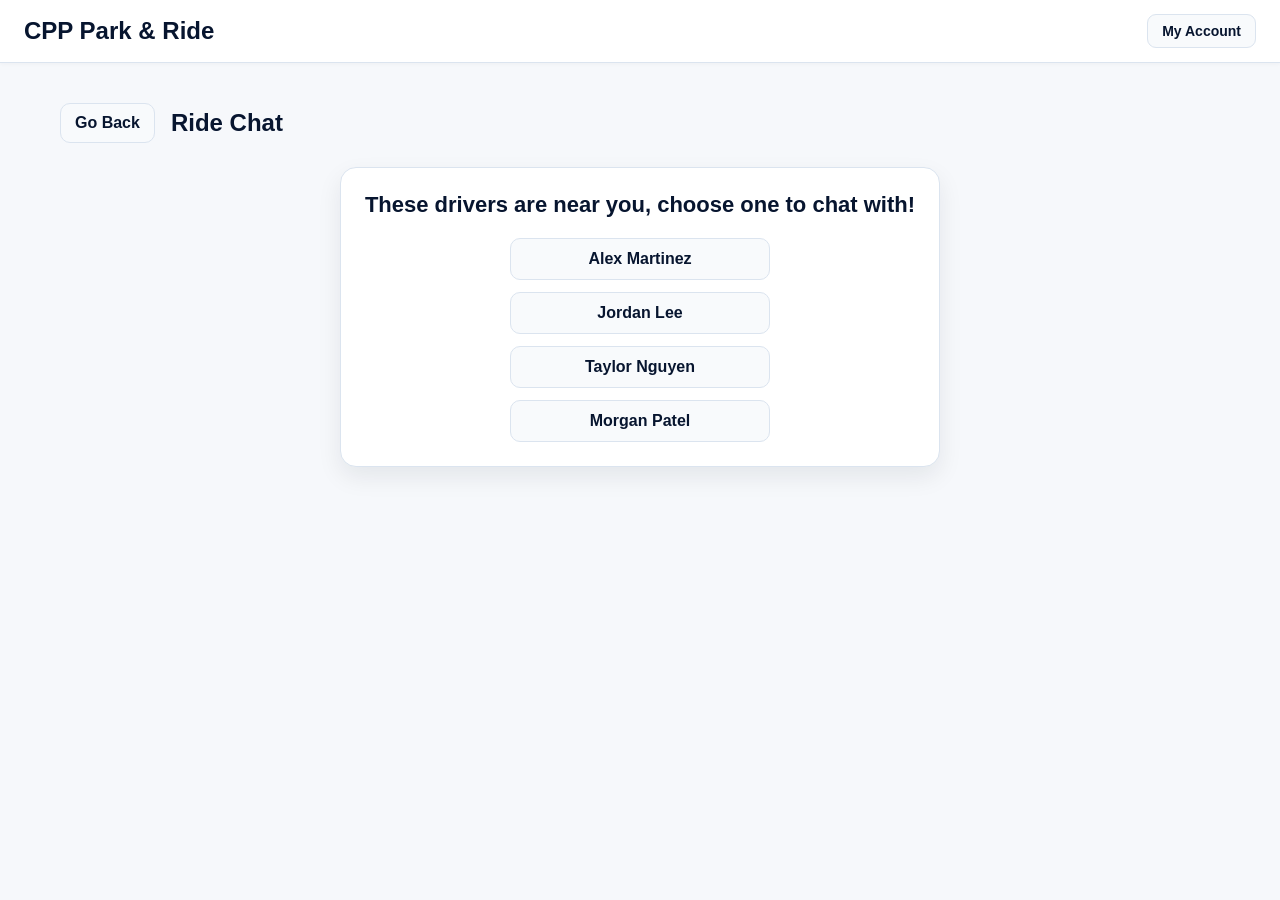
<file: chat.html>
<!DOCTYPE html>
<html lang="en">
<head>
    <meta charset="UTF-8">
    <title>Easy Parking - Chat</title>
    <link rel="stylesheet" href="styles.css">
</head>
<body>

<header class="top-bar">
    <a href="home.html" class="logo">CPP Park & Ride</a>
    <a href="myaccount.html" class="account-btn">My Account</a>
</header>

<main class="page-container centered">
    <div class="page-header">
        <button class="back-btn" onclick="goBack()">Go Back</button>
        <a class="page-title">Ride Chat</a>
    </div>

    <div id="driverList" class="driver-list">
        <h1>These drivers are near you, choose one to chat with!</h1>
        <button onclick="chooseDriver('Alex Martinez')">Alex Martinez</button>
        <button onclick="chooseDriver('Jordan Lee')">Jordan Lee</button>
        <button onclick="chooseDriver('Taylor Nguyen')">Taylor Nguyen</button>
        <button onclick="chooseDriver('Morgan Patel')">Morgan Patel</button>
    </div>

    <div id="chatPanel" class="chat-panel">
        <h1 id="chatTitle">Chat</h1>
        <div id="chatMessages" class="chat-box"></div>
        <form id="chatForm" class="chat-form">
            <input id="chatInput" type="text" placeholder="Type a message" autocomplete="off">
            <button type="submit">Send</button>
        </form>
    </div>
</main>

<script>
function goBack() {
    window.location.href = "ride.html";
}

const driverList = document.getElementById("driverList");
const chatPanel = document.getElementById("chatPanel");
const chatTitle = document.getElementById("chatTitle");
const chatMessages = document.getElementById("chatMessages");
const chatForm = document.getElementById("chatForm");
const chatInput = document.getElementById("chatInput");

function chooseDriver(driverName) {
    driverList.style.display = "none";
    chatPanel.style.display = "flex";
    chatTitle.textContent = `Chat with ${driverName}`;
    chatInput.focus();
}

function addMessage(text, className) {
    const message = document.createElement("div");
    message.className = `chat-message ${className}`;
    message.textContent = text;
    chatMessages.appendChild(message);
    chatMessages.scrollTop = chatMessages.scrollHeight;
}

chatForm.addEventListener("submit", function(event) {
    event.preventDefault();

    const messageText = chatInput.value.trim();

    if (!messageText) {
        return;
    }

    addMessage(messageText, "user-message");
    chatInput.value = "";
    addMessage("Sure! I'll be right there.", "driver-message");
});
</script>

</body>
</html>
</file>
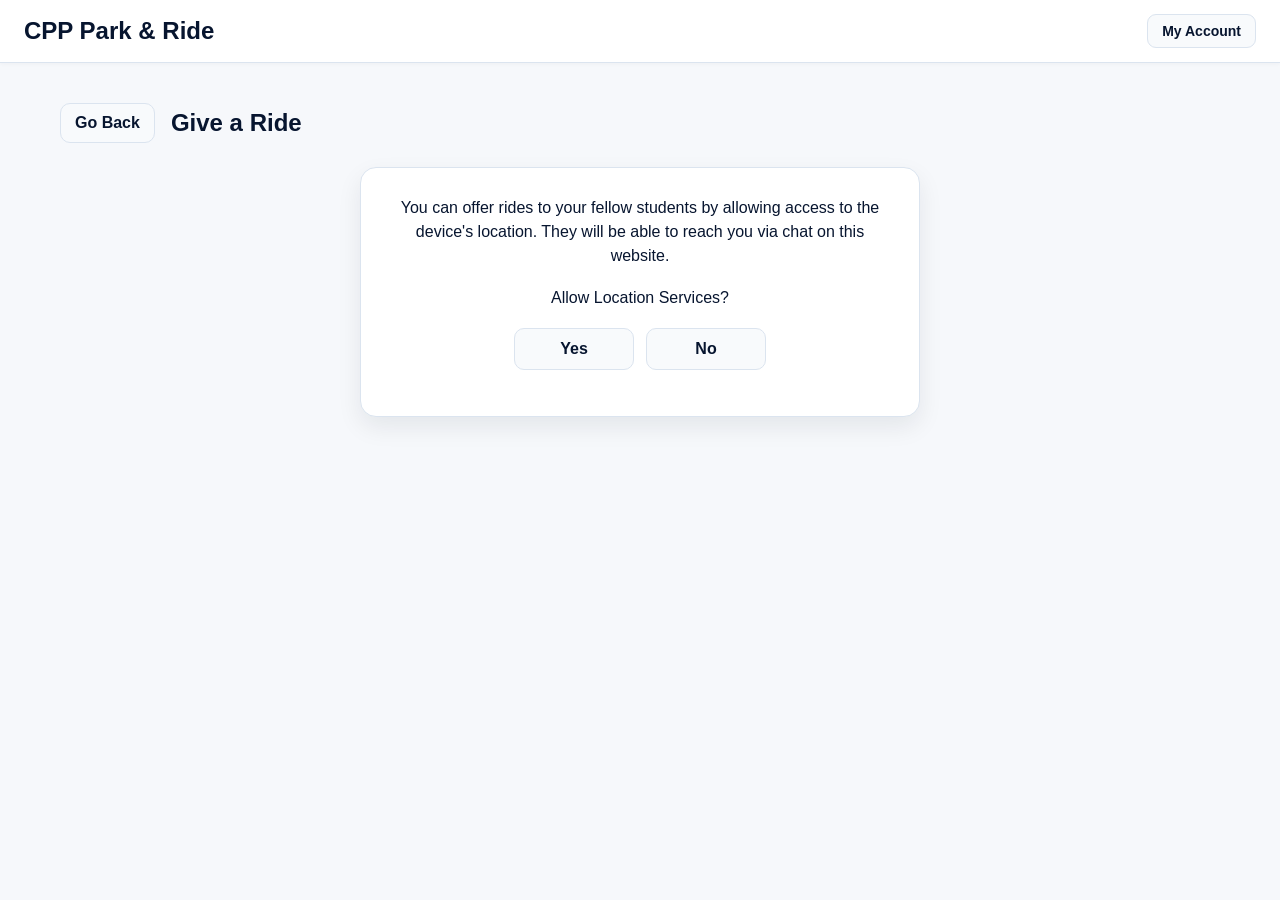
<file: giveride.html>
<!DOCTYPE html>
<html lang="en">
<head>
    <meta charset="UTF-8">
    <title>CPP Park & Ride - Give a Ride</title>
    <link rel="stylesheet" href="styles.css">
</head>
<body>

<header class="top-bar">
    <a href="home.html" class="logo">CPP Park & Ride</a>
    <a href="myaccount.html" class="account-btn">My Account</a>
</header>

<main class="page-container centered">
    <div class="page-header">
        <button class="back-btn" onclick="goBack()">Go Back</button>
        <a class="page-title">Give a Ride</a>
    </div>

    <div class="give-ride-panel">
        <p>
            You can offer rides to your fellow students by allowing access to the device's location.
            They will be able to reach you via chat on this website.
        </p>

        <p>Allow Location Services?</p>

        <div id="locationButtons" class="location-buttons">
            <button onclick="showLocationMessage('yes')">Yes</button>
            <button onclick="showLocationMessage('no')">No</button>
        </div>

        <p id="locationMessage" class="location-message"></p>
    </div>
</main>

<script>
function goBack() {
    window.location.href = "ride.html";
}

function showLocationMessage(choice) {
    const locationButtons = document.getElementById("locationButtons");
    const locationMessage = document.getElementById("locationMessage");

    locationButtons.classList.add("is-hidden");

    if (choice === "yes") {
        locationMessage.textContent = "Success! Cal Poly Pomona Students may now contact you for a ride! You can see messages in your Account tab.";
    } else {
        locationMessage.textContent = "Location Services Denied! If you ever change your mind you can return to this page later!";
    }

    window.setTimeout(function() {
        locationButtons.style.display = "none";
        locationMessage.classList.add("is-visible");
    }, 180);
}
</script>

</body>
</html>
</file>
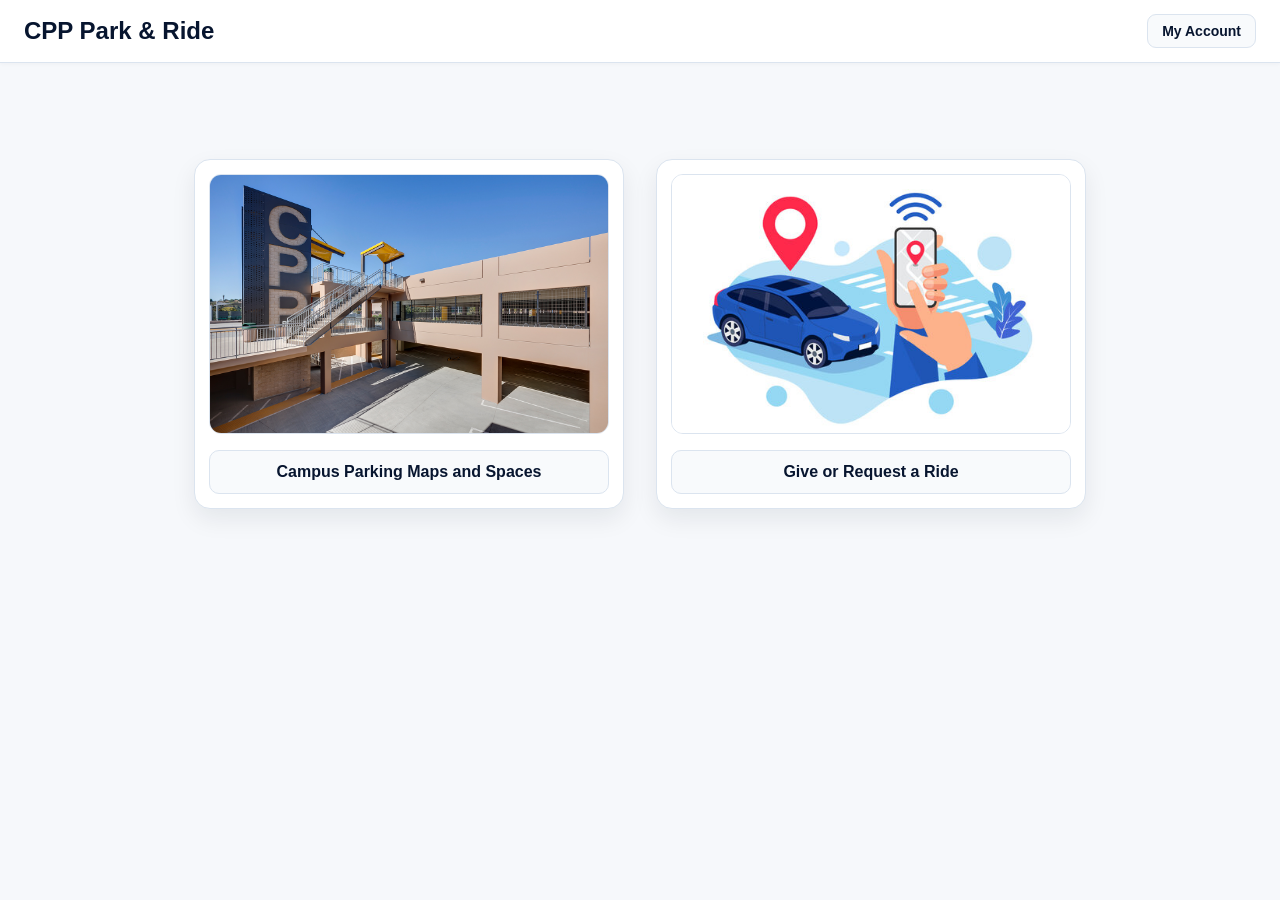
<file: home.html>
<!DOCTYPE html>
<html lang="en">
<head>
    <meta charset="UTF-8">
    <title>CPP Park & Ride - Home</title>
    <link rel="stylesheet" href="styles.css">
</head>
<body>

<header class="top-bar">
    <a href="home.html" class="logo">CPP Park & Ride</a>
    <a href="myaccount.html" class="account-btn">My Account</a>
</header>

<main class="home-container">

    <a href="parking.html" class="card-link">
        <div class="card">
            <img src="images/parking.jpg" alt="Campus parking map preview" class="card-image">
            <div class="card-label">Campus Parking Maps and Spaces</div>
        </div>
    </a>

    <a href="ride.html" class="card-link">
        <div class="card">
            <img src="images/rideshare.jpg" alt="Rideshare preview" class="card-image">
            <div class="card-label">Give or Request a Ride</div>
        </div>
    </a>

</main>
</body>
</html>
</file>
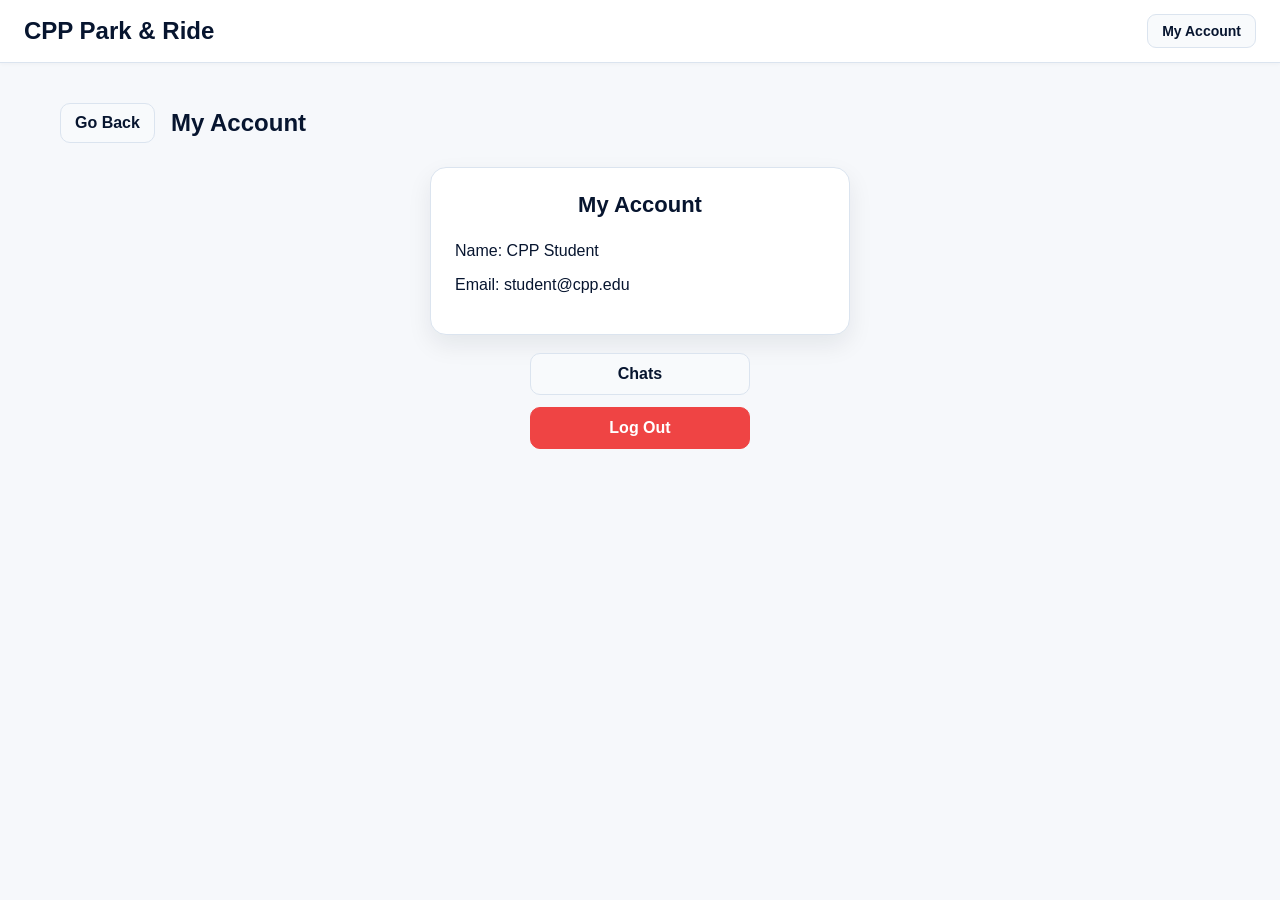
<file: myaccount.html>
<!DOCTYPE html>
<html lang="en">
<head>
    <meta charset="UTF-8">
    <title>CPP Park & Ride - My Account</title>
    <link rel="stylesheet" href="styles.css">
</head>
<body>

<header class="top-bar">
    <a href="home.html" class="logo">CPP Park & Ride</a>
    <a href="myaccount.html" class="account-btn">My Account</a>
</header>

<main class="page-container centered">
    <div class="page-header">
        <button class="back-btn" onclick="goBack()">Go Back</button>
        <a class="page-title">My Account</a>
    </div>

    <div class="account-panel">
        <h1>My Account</h1>
        <p>Name: CPP Student</p>
        <p>Email: student@cpp.edu</p>
    </div>

    <div class="account-actions">
        <a href="chat.html" class="account-action-btn">Chats</a>
        <a href="login.html" class="account-action-btn logout-btn">Log Out</a>
    </div>
</main>

<script>
function goBack() {
    window.location.href = "home.html";
}
</script>

</body>
</html>
</file>
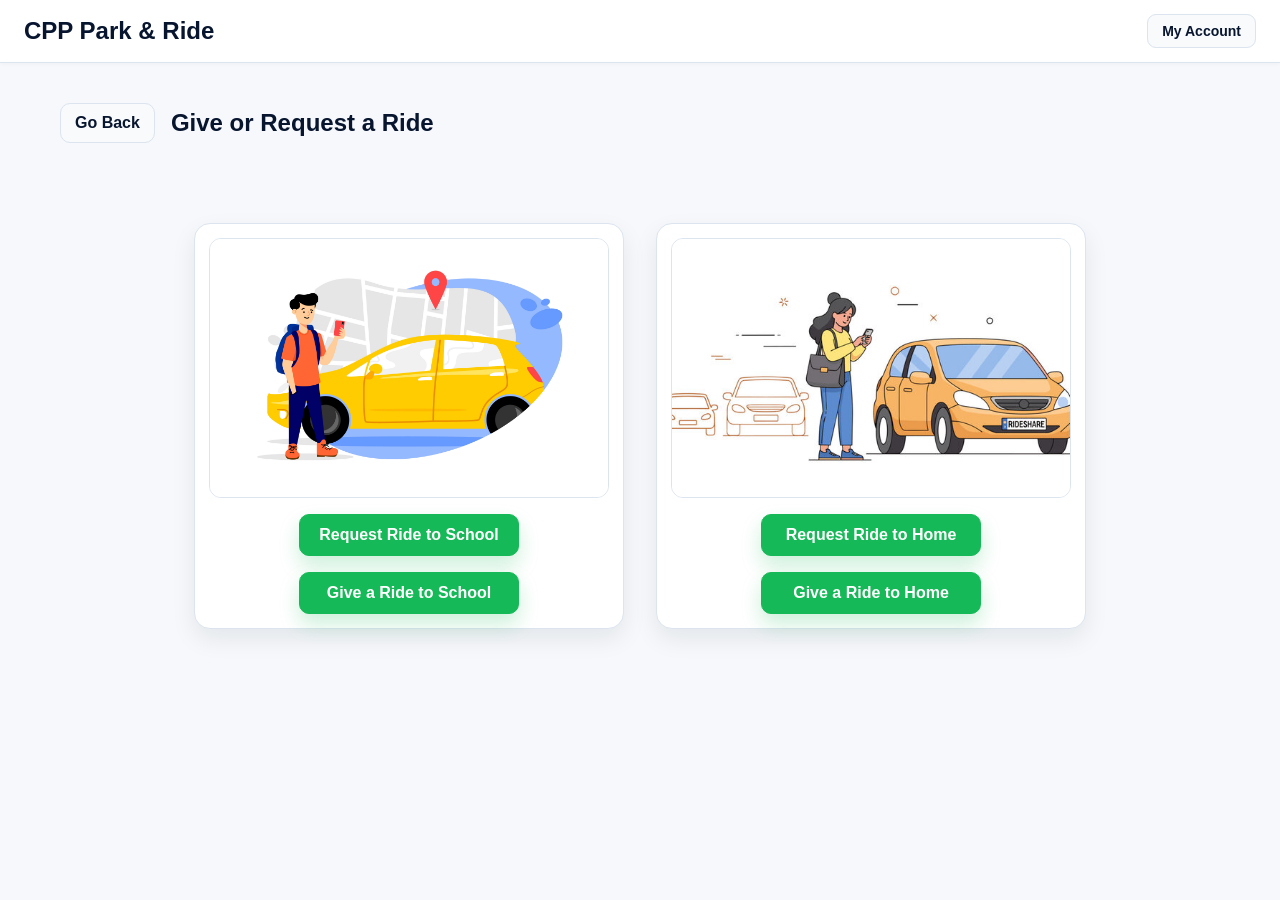
<file: ride.html>
<!DOCTYPE html>
<html lang="en">
<head>
    <meta charset="UTF-8">
    <title>Easy Parking - Rides</title>
    <link rel="stylesheet" href="styles.css">
</head>
<body>

<header class="top-bar">
    <a href="home.html" class="logo">CPP Park & Ride</a>
    <a href="myaccount.html" class="account-btn">My Account</a>
</header>

<main class="page-container">
    <div class="page-header">
        <button class="back-btn" onclick="goBack()">Go Back</button>
        <a class="page-title">Give or Request a Ride</a>
    </div>

    <div class="ride-page-content">
        <div class="ride-sections">

            <div class="ride-card">
                <img src="images/fromhometoschool.jpg" alt="Map showing rides from home to school" class="ride-map-image">
                <button class="ride-action-btn request-ride-btn" onclick="requestRide()">Request Ride to School</button>
                <a href="giveride.html?to=school" class="ride-action-btn give-ride-btn">Give a Ride to School</a>
            </div>

            <div class="ride-card">
                <img src="images/fromschooltohome.jpg" alt="Map showing rides from school to home" class="ride-map-image">
                <button class="ride-action-btn request-ride-btn" onclick="requestRide()">Request Ride to Home</button>
                <a href="giveride.html?to=home" class="ride-action-btn give-ride-btn">Give a Ride to Home</a>
            </div>

        </div>

    </div>

</main>

<script>
function goBack() {
    window.location.href = "home.html";
}

function requestRide() {
    alert("Request successful! Connecting you to chat.");
    window.location.href = "chat.html";
}
</script>

</body>
</html>
</file>
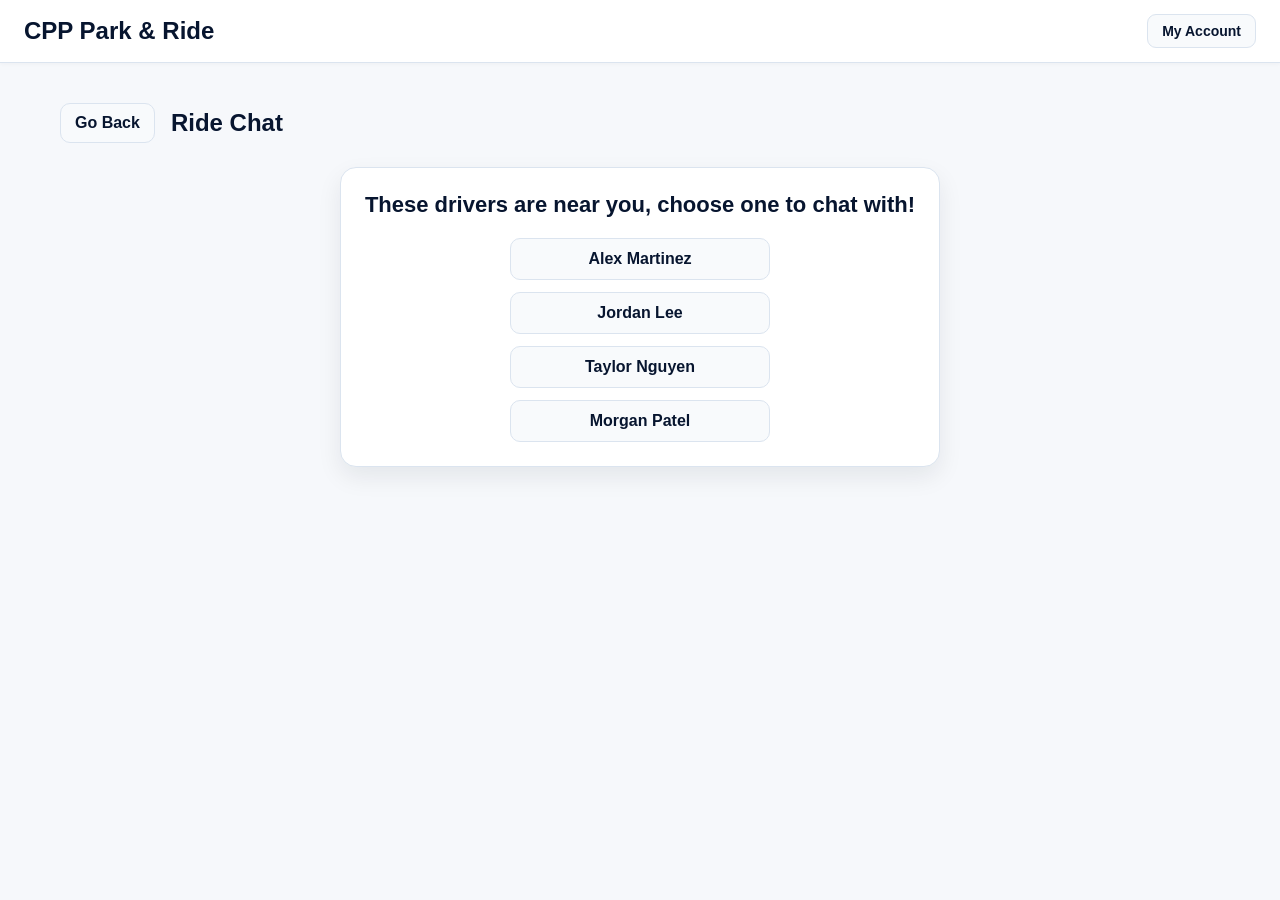
<file: pages/chat.html>
<!DOCTYPE html>
<html lang="en">
<head>
    <meta charset="UTF-8">
    <title>Easy Parking - Chat</title>
    <link rel="stylesheet" href="../css/styles.css">
</head>
<body>

<header class="top-bar">
    <a href="home.html" class="logo">CPP Park & Ride</a>
    <a href="myaccount.html" class="account-btn">My Account</a>
</header>

<main class="page-container centered">
    <div class="page-header">
        <button class="back-btn" onclick="goBack()">Go Back</button>
        <a class="page-title">Ride Chat</a>
    </div>

    <div id="driverList" class="driver-list">
        <h1>These drivers are near you, choose one to chat with!</h1>
        <button onclick="chooseDriver('Alex Martinez')">Alex Martinez</button>
        <button onclick="chooseDriver('Jordan Lee')">Jordan Lee</button>
        <button onclick="chooseDriver('Taylor Nguyen')">Taylor Nguyen</button>
        <button onclick="chooseDriver('Morgan Patel')">Morgan Patel</button>
    </div>

    <div id="chatPanel" class="chat-panel">
        <h1 id="chatTitle">Chat</h1>
        <div id="chatMessages" class="chat-box"></div>
        <form id="chatForm" class="chat-form">
            <input id="chatInput" type="text" placeholder="Type a message" autocomplete="off">
            <button type="submit">Send</button>
        </form>
    </div>
</main>

<script>
function goBack() {
    window.location.href = "ride.html";
}

const driverList = document.getElementById("driverList");
const chatPanel = document.getElementById("chatPanel");
const chatTitle = document.getElementById("chatTitle");
const chatMessages = document.getElementById("chatMessages");
const chatForm = document.getElementById("chatForm");
const chatInput = document.getElementById("chatInput");

function chooseDriver(driverName) {
    driverList.style.display = "none";
    chatPanel.style.display = "flex";
    chatTitle.textContent = `Chat with ${driverName}`;
    chatInput.focus();
}

function addMessage(text, className) {
    const message = document.createElement("div");
    message.className = `chat-message ${className}`;
    message.textContent = text;
    chatMessages.appendChild(message);
    chatMessages.scrollTop = chatMessages.scrollHeight;
}

chatForm.addEventListener("submit", function(event) {
    event.preventDefault();

    const messageText = chatInput.value.trim();

    if (!messageText) {
        return;
    }

    addMessage(messageText, "user-message");
    chatInput.value = "";
    addMessage("Sure! I'll be right there.", "driver-message");
});
</script>

</body>
</html>
</file>
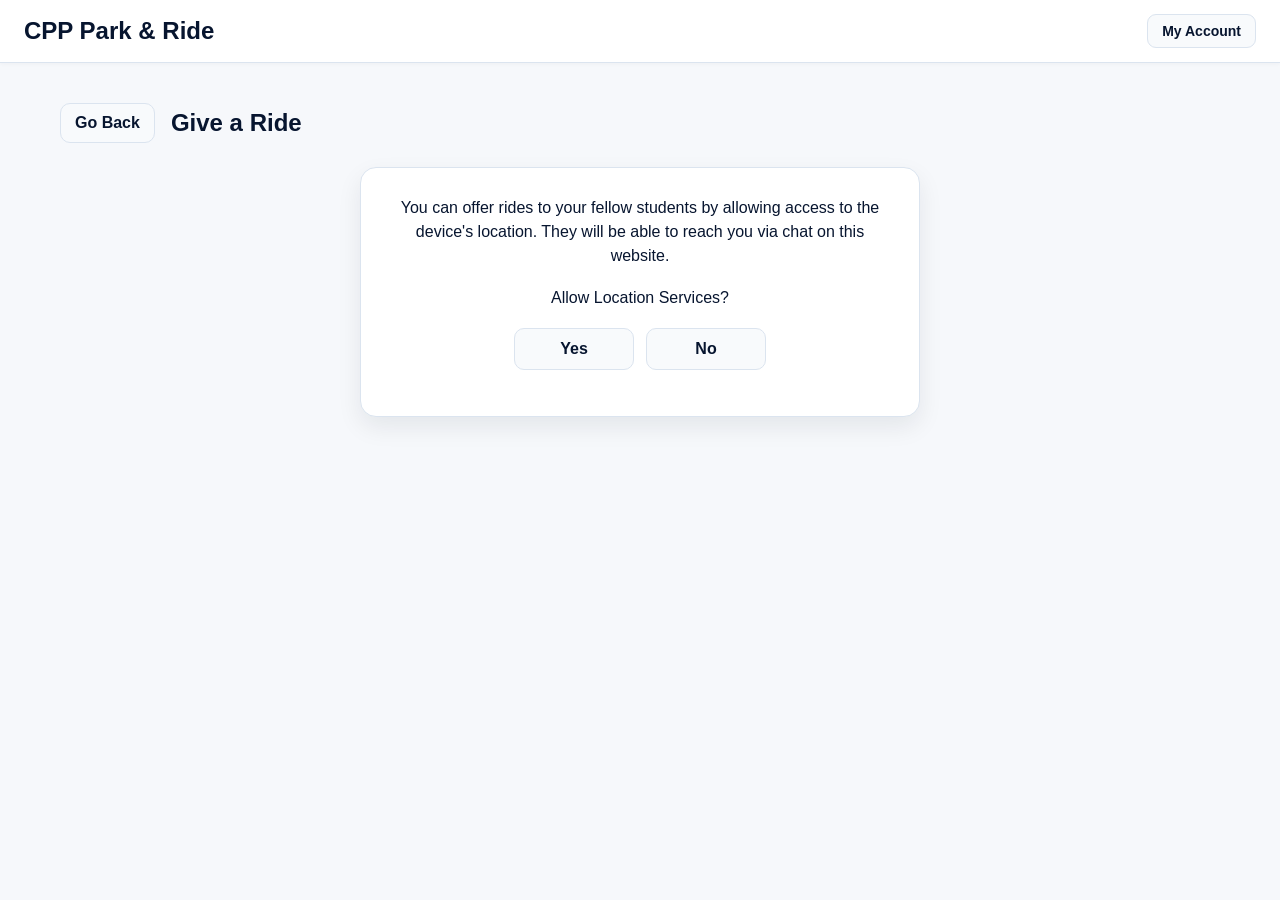
<file: pages/giveride.html>
<!DOCTYPE html>
<html lang="en">
<head>
    <meta charset="UTF-8">
    <title>CPP Park & Ride - Give a Ride</title>
    <link rel="stylesheet" href="../css/styles.css">
</head>
<body>

<header class="top-bar">
    <a href="home.html" class="logo">CPP Park & Ride</a>
    <a href="myaccount.html" class="account-btn">My Account</a>
</header>

<main class="page-container centered">
    <div class="page-header">
        <button class="back-btn" onclick="goBack()">Go Back</button>
        <a class="page-title">Give a Ride</a>
    </div>

    <div class="give-ride-panel">
        <p>
            You can offer rides to your fellow students by allowing access to the device's location.
            They will be able to reach you via chat on this website.
        </p>

        <p>Allow Location Services?</p>

        <div id="locationButtons" class="location-buttons">
            <button onclick="showLocationMessage('yes')">Yes</button>
            <button onclick="showLocationMessage('no')">No</button>
        </div>

        <p id="locationMessage" class="location-message"></p>
    </div>
</main>

<script>
function goBack() {
    window.location.href = "ride.html";
}

function showLocationMessage(choice) {
    const locationButtons = document.getElementById("locationButtons");
    const locationMessage = document.getElementById("locationMessage");

    locationButtons.classList.add("is-hidden");

    if (choice === "yes") {
        locationMessage.textContent = "Success! Cal Poly Pomona Students may now contact you for a ride! You can see messages in your Account tab.";
    } else {
        locationMessage.textContent = "Location Services Denied! If you ever change your mind you can return to this page later!";
    }

    window.setTimeout(function() {
        locationButtons.style.display = "none";
        locationMessage.classList.add("is-visible");
    }, 180);
}
</script>

</body>
</html>
</file>
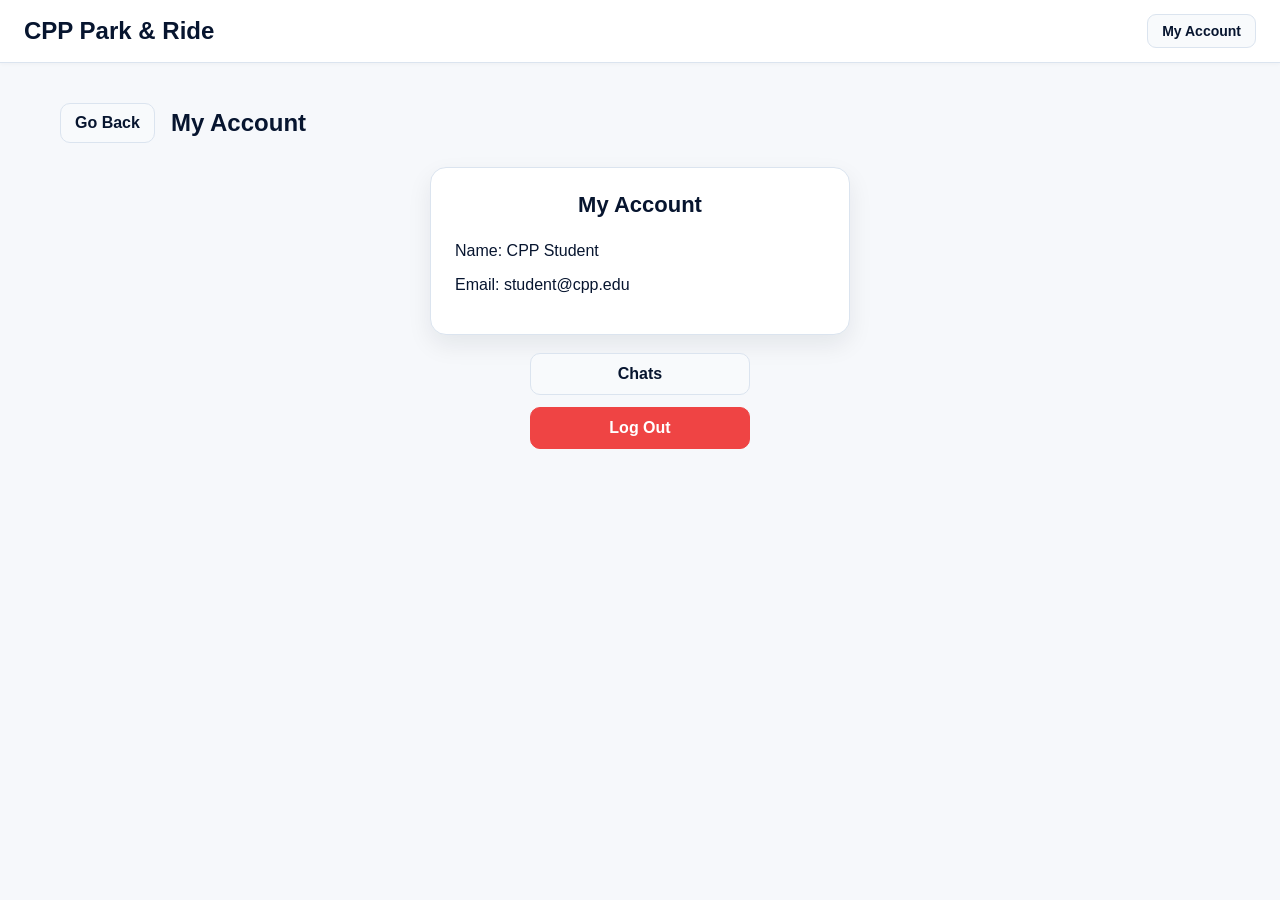
<file: pages/myaccount.html>
<!DOCTYPE html>
<html lang="en">
<head>
    <meta charset="UTF-8">
    <title>CPP Park & Ride - My Account</title>
    <link rel="stylesheet" href="../css/styles.css">
</head>
<body>

<header class="top-bar">
    <a href="home.html" class="logo">CPP Park & Ride</a>
    <a href="myaccount.html" class="account-btn">My Account</a>
</header>

<main class="page-container centered">
    <div class="page-header">
        <button class="back-btn" onclick="goBack()">Go Back</button>
        <a class="page-title">My Account</a>
    </div>

    <div class="account-panel">
        <h1>My Account</h1>
        <p>Name: CPP Student</p>
        <p>Email: student@cpp.edu</p>
    </div>

    <div class="account-actions">
        <a href="chat.html" class="account-action-btn">Chats</a>
        <a href="login.html" class="account-action-btn logout-btn">Log Out</a>
    </div>
</main>

<script>
function goBack() {
    window.location.href = "home.html";
}
</script>

</body>
</html>
</file>
<file: styles.css>
:root {
    --bg: #f6f8fb;
    --surface: #ffffff;
    --surface-soft: #f8fafc;
    --border: #dbe4ef;
    --border-strong: #cbd7e6;
    --text: #07152f;
    --muted: #64748b;
    --green: #16b957;
    --green-dark: #0e9643;
    --blue: #2f7df6;
    --red: #ef4444;
    --red-dark: #c62828;
    --shadow: 0 10px 24px rgba(15, 23, 42, 0.08);
}

* {
    box-sizing: border-box;
}

body {
    margin: 0;
    font-family: Arial, Helvetica, sans-serif;
    background: var(--bg);
    color: var(--text);
}

button,
input,
select {
    font: inherit;
}

button,
a {
    transition: background 0.18s ease, border-color 0.18s ease, color 0.18s ease, transform 0.18s ease, box-shadow 0.18s ease;
}

/* Top bar */
.top-bar {
    display: flex;
    justify-content: space-between;
    align-items: center;
    background: var(--surface);
    border-bottom: 1px solid var(--border);
    box-shadow: 0 1px 4px rgba(15, 23, 42, 0.04);
    padding: 14px 24px;
}

.logo {
    color: var(--text);
    font-weight: 800;
    font-size: 24px;
    letter-spacing: 0;
    text-decoration: none;
}

.page-title {
    color: var(--text);
    font-weight: 800;
    font-size: 24px;
    letter-spacing: 0;
    text-decoration: none;
    white-space: nowrap;
}

.page-header {
    display: flex;
    align-items: center;
    justify-content: flex-start;
    gap: 16px;
    width: 100%;
    align-self: flex-start;
    margin-bottom: 24px;
}

.account-btn {
    padding: 8px 14px;
    border: 1px solid var(--border);
    border-radius: 9px;
    background: var(--surface-soft);
    color: var(--text);
    cursor: pointer;
    font-size: 14px;
    font-weight: 700;
    text-decoration: none;
}

.account-btn:hover {
    border-color: var(--green);
    color: var(--green-dark);
    background: #effdf5;
}

/* Shared page layout */
.page-container {
    padding: 40px 60px;
}

.centered {
    display: flex;
    flex-direction: column;
    align-items: center;
    margin-top: 0px;
}

.centered h1 {
    margin: 0 0 24px;
    font-size: 28px;
    text-align: center;
}

/* Shared buttons */
.back-btn,
.side-buttons button,
.ride-action-btn,
.driver-list button,
.chat-form button,
.account-action-btn,
.login-form button {
    border: 1px solid var(--border);
    border-radius: 10px;
    background: var(--surface-soft);
    color: var(--text);
    cursor: pointer;
    font-weight: 700;
}

.back-btn:hover,
.side-buttons button:hover,
.ride-action-btn:hover,
.driver-list button:hover,
.chat-form button:hover,
.account-action-btn:hover,
.login-form button:hover {
    border-color: var(--green);
    background: #effdf5;
    color: var(--green-dark);
}

/* Login */
.login-form {
    display: flex;
    flex-direction: column;
    width: min(360px, 90vw);
    gap: 10px;
    background: var(--surface);
    border: 1px solid var(--border);
    border-radius: 16px;
    box-shadow: var(--shadow);
    padding: 24px;
}

.login-form label {
    color: var(--muted);
    font-size: 13px;
    font-weight: 700;
}

.login-form input {
    padding: 11px 12px;
    border: 1px solid var(--border-strong);
    border-radius: 10px;
    background: var(--surface-soft);
    color: var(--text);
}

.login-form button {
    margin-top: 10px;
    padding: 11px 14px;
    background: var(--green);
    border-color: var(--green);
    color: #fff;
    box-shadow: 0 10px 20px rgba(22, 185, 87, 0.22);
}

.login-form button:hover {
    background: var(--green-dark);
    border-color: var(--green-dark);
    color: #fff;
}

/* Home page */
.home-container {
    display: flex;
    justify-content: center;
    align-items: flex-start;
    gap: 32px;
    margin-top: 96px;
    padding: 0 24px;
}

.card-link {
    text-decoration: none;
    color: inherit;
}

.card {
    display: flex;
    flex-direction: column;
    align-items: center;
    width: 430px;
    padding: 14px;
    border: 1px solid var(--border);
    border-radius: 16px;
    background: var(--surface);
    box-shadow: var(--shadow);
}

.image-placeholder,
.card-image {
    width: 100%;
    height: 260px;
    border: 1px solid var(--border);
    border-radius: 12px;
    margin-bottom: 16px;
}

.card-image {
    display: block;
    object-fit: cover;
}

.card-label {
    width: 100%;
    padding: 12px 15px;
    border: 1px solid var(--border);
    border-radius: 10px;
    background: var(--surface-soft);
    text-align: center;
    font-weight: 700;
}

.card-link:hover .card-label {
    background: #effdf5;
    border-color: var(--green);
    color: var(--green-dark);
}

.card-link:active .card {
    transform: none;
}

/* Left-side buttons */
.side-buttons {
    display: flex;
    flex-direction: column;
    gap: 15px;
    position: absolute;
    left: 40px;
    top: 120px;
}

.side-buttons button,
.back-btn {
    padding: 10px 14px;
}

.header-back-btn {
    position: static;
    left: auto;
    top: auto;
}

/* Ride layout */
.ride-page-content {
    display: flex;
    flex-direction: column;
    align-items: center;
}

.ride-sections {
    display: flex;
    justify-content: center;
    gap: 32px;
    margin-top: 56px;
}

.ride-card {
    display: flex;
    flex-direction: column;
    align-items: center;
    background: var(--surface);
    border: 1px solid var(--border);
    border-radius: 16px;
    box-shadow: var(--shadow);
    padding: 14px;
}

.ride-action-btn {
    width: 220px;
    padding: 11px 15px;
    display: inline-block;
    text-align: center;
    text-decoration: none;
}

.ride-card .ride-action-btn {
    margin-top: 16px;
}

.give-ride-btn {
    margin-top: 24px;
    background: var(--green);
    border-color: var(--green);
    color: #fff;
    box-shadow: 0 10px 20px rgba(22, 185, 87, 0.22);
}

.request-ride-btn {
    background: var(--green);
    border-color: var(--green);
    color: #fff;
    box-shadow: 0 10px 20px rgba(22, 185, 87, 0.22);
}

.give-ride-btn:hover {
    background: var(--green-dark);
    border-color: var(--green-dark);
    color: #fff;
}

.request-ride-btn:hover {
    background: var(--green-dark);
    border-color: var(--green-dark);
    color: #fff;
}

.map-box {
    width: 360px;
    height: 220px;
    border: 1px solid var(--border);
    border-radius: 12px;
    background: var(--surface-soft);
    display: flex;
    align-items: center;
    justify-content: center;
    text-align: center;
    padding: 20px;
    font-weight: 700;
}

.ride-map-image {
    width: 400px;
    height: 260px;
    border: 1px solid var(--border);
    border-radius: 12px;
    display: block;
    object-fit: cover;
}

/* Give a Ride page */
.give-ride-panel {
    width: min(560px, 90vw);
    background: var(--surface);
    border: 1px solid var(--border);
    border-radius: 16px;
    box-shadow: var(--shadow);
    padding: 28px;
    text-align: center;
}

.give-ride-panel p {
    margin: 0 0 18px;
    line-height: 1.5;
}

.location-buttons {
    display: flex;
    justify-content: center;
    gap: 12px;
    opacity: 1;
    transition: opacity 0.24s ease, transform 0.24s ease;
}

.location-buttons.is-hidden {
    opacity: 0;
    transform: translateY(6px);
}

.location-buttons button {
    width: 120px;
    padding: 11px 15px;
    border: 1px solid var(--border);
    border-radius: 10px;
    background: var(--surface-soft);
    color: var(--text);
    cursor: pointer;
    font-weight: 700;
}

.location-buttons button:hover {
    border-color: var(--green);
    background: #effdf5;
    color: var(--green-dark);
}

.location-message {
    margin: 0;
    opacity: 0;
    max-height: 0;
    overflow: hidden;
    transform: translateY(8px);
    transition: opacity 0.32s ease, transform 0.32s ease, max-height 0.32s ease;
    font-weight: 800;
}

.location-message.is-visible {
    opacity: 1;
    max-height: 180px;
    transform: translateY(0);
}

.page-header .page-title {
    font-size: 24px;
}

/* Chat page */
.driver-list {
    display: flex;
    flex-direction: column;
    gap: 12px;
    align-items: center;
    background: var(--surface);
    border: 1px solid var(--border);
    border-radius: 16px;
    box-shadow: var(--shadow);
    padding: 24px;
}

.driver-list h1,
.chat-panel h1 {
    font-size: 22px;
    font-weight: 800;
    margin: 0 0 8px;
    text-align: center;
}

.driver-list button,
.chat-form button {
    width: 260px;
    padding: 11px 15px;
}

.chat-panel {
    display: none;
    flex-direction: column;
    align-items: center;
    gap: 12px;
}

.chat-box {
    width: min(560px, 90vw);
    min-height: 300px;
    border: 1px solid var(--border);
    border-radius: 16px;
    background: var(--surface);
    box-shadow: var(--shadow);
    padding: 20px;
    display: flex;
    flex-direction: column;
    gap: 10px;
    overflow-y: auto;
}

.chat-message {
    border: 1px solid var(--border);
    border-radius: 12px;
    background: var(--surface-soft);
    padding: 10px 12px;
    width: fit-content;
    max-width: 78%;
}

.user-message {
    align-self: flex-end;
    background: #e8f2ff;
    border-color: #bfdbfe;
}

.driver-message {
    align-self: flex-start;
}

.chat-form {
    width: min(560px, 90vw);
    display: flex;
    gap: 10px;
}

.chat-form input {
    flex: 1;
    padding: 11px 12px;
    border: 1px solid var(--border-strong);
    border-radius: 10px;
    background: var(--surface);
}

.chat-form button {
    width: 110px;
    background: var(--green);
    border-color: var(--green);
    color: #fff;
}

/* Account page */
.account-panel {
    width: min(420px, 90vw);
    border: 1px solid var(--border);
    border-radius: 16px;
    background: var(--surface);
    box-shadow: var(--shadow);
    padding: 24px;
}

.account-panel h1 {
    margin-top: 0;
    font-size: 22px;
}

.account-actions {
    display: flex;
    flex-direction: column;
    gap: 12px;
    margin-top: 18px;
}

.account-action-btn {
    width: 220px;
    padding: 11px 15px;
    text-align: center;
    text-decoration: none;
}

.logout-btn {
    background: var(--red);
    border-color: var(--red);
    color: #fff;
}

.logout-btn:hover {
    background: var(--red-dark);
    border-color: var(--red-dark);
    color: #fff;
}

.parking-box {
    margin-top: 44px;
    display: flex;
    flex-direction: column;
    align-items: center;
    gap: 12px;
}

.parking-box label {
    color: var(--muted);
    font-weight: 700;
}

.real-dropdown {
    width: 280px;
    padding: 11px 12px;
    border: 1px solid var(--border-strong);
    border-radius: 10px;
    background: var(--surface);
    color: var(--text);
}

.parking-image-display {
    display: none;
    align-items: center;
    gap: 18px;
    background: var(--surface);
    border: 1px solid var(--border);
    border-radius: 16px;
    box-shadow: var(--shadow);
    padding: 14px;
}

.parking-image-display.is-visible {
    display: flex;
}

.parking-map-image {
    width: min(720px, 90vw);
    max-height: 420px;
    object-fit: contain;
    border: 1px solid var(--border);
    border-radius: 12px;
    background: var(--surface-soft);
}

.parking-details {
    display: flex;
    flex-direction: column;
    gap: 10px;
    max-width: 240px;
}

.parking-legend {
    display: flex;
    align-items: center;
    gap: 8px;
    white-space: nowrap;
    font-weight: 700;
}

.parking-info-text {
    margin: 0;
    color: var(--muted);
    line-height: 1.4;
}

.filled-space-dot {
    width: 14px;
    height: 14px;
    border-radius: 50%;
    background: var(--red);
    display: inline-block;
}

.dropdown {
    border: 1px solid var(--border);
    padding: 10px 15px;
    border-radius: 10px;
    background: var(--surface-soft);
    margin-bottom: 15px;
    width: 260px;
    text-align: center;
}

.parking-list {
    display: flex;
    flex-direction: column;
    gap: 10px;
}

.parking-list button {
    width: 260px;
}

@media (max-width: 900px) {
    .home-container,
    .ride-sections {
        flex-direction: column;
        align-items: center;
    }

    .parking-image-display.is-visible {
        flex-direction: column;
        align-items: center;
    }

    .side-buttons,
    .back-btn {
        position: static;
        align-self: flex-start;
        margin-bottom: 16px;
    }
}
</file>
<file: css/styles.css>
:root {
    --bg: #f6f8fb;
    --surface: #ffffff;
    --surface-soft: #f8fafc;
    --border: #dbe4ef;
    --border-strong: #cbd7e6;
    --text: #07152f;
    --muted: #64748b;
    --green: #16b957;
    --green-dark: #0e9643;
    --blue: #2f7df6;
    --red: #ef4444;
    --red-dark: #c62828;
    --shadow: 0 10px 24px rgba(15, 23, 42, 0.08);
}

* {
    box-sizing: border-box;
}

body {
    margin: 0;
    font-family: Arial, Helvetica, sans-serif;
    background: var(--bg);
    color: var(--text);
}

button,
input,
select {
    font: inherit;
}

button,
a {
    transition: background 0.18s ease, border-color 0.18s ease, color 0.18s ease, transform 0.18s ease, box-shadow 0.18s ease;
}

/* Top bar */
.top-bar {
    display: flex;
    justify-content: space-between;
    align-items: center;
    background: var(--surface);
    border-bottom: 1px solid var(--border);
    box-shadow: 0 1px 4px rgba(15, 23, 42, 0.04);
    padding: 14px 24px;
}

.logo {
    color: var(--text);
    font-weight: 800;
    font-size: 24px;
    letter-spacing: 0;
    text-decoration: none;
}

.page-title {
    color: var(--text);
    font-weight: 800;
    font-size: 24px;
    letter-spacing: 0;
    text-decoration: none;
    white-space: nowrap;
}

.page-header {
    display: flex;
    align-items: center;
    justify-content: flex-start;
    gap: 16px;
    width: 100%;
    align-self: flex-start;
    margin-bottom: 24px;
}

.account-btn {
    padding: 8px 14px;
    border: 1px solid var(--border);
    border-radius: 9px;
    background: var(--surface-soft);
    color: var(--text);
    cursor: pointer;
    font-size: 14px;
    font-weight: 700;
    text-decoration: none;
}

.account-btn:hover {
    border-color: var(--green);
    color: var(--green-dark);
    background: #effdf5;
}

/* Shared page layout */
.page-container {
    padding: 40px 60px;
}

.centered {
    display: flex;
    flex-direction: column;
    align-items: center;
    margin-top: 0px;
}

.centered h1 {
    margin: 0 0 24px;
    font-size: 28px;
    text-align: center;
}

/* Shared buttons */
.back-btn,
.side-buttons button,
.ride-action-btn,
.driver-list button,
.chat-form button,
.account-action-btn,
.login-form button {
    border: 1px solid var(--border);
    border-radius: 10px;
    background: var(--surface-soft);
    color: var(--text);
    cursor: pointer;
    font-weight: 700;
}

.back-btn:hover,
.side-buttons button:hover,
.ride-action-btn:hover,
.driver-list button:hover,
.chat-form button:hover,
.account-action-btn:hover,
.login-form button:hover {
    border-color: var(--green);
    background: #effdf5;
    color: var(--green-dark);
}

/* Login */
.login-form {
    display: flex;
    flex-direction: column;
    width: min(360px, 90vw);
    gap: 10px;
    background: var(--surface);
    border: 1px solid var(--border);
    border-radius: 16px;
    box-shadow: var(--shadow);
    padding: 24px;
}

.login-form label {
    color: var(--muted);
    font-size: 13px;
    font-weight: 700;
}

.login-form input {
    padding: 11px 12px;
    border: 1px solid var(--border-strong);
    border-radius: 10px;
    background: var(--surface-soft);
    color: var(--text);
}

.login-form button {
    margin-top: 10px;
    padding: 11px 14px;
    background: var(--green);
    border-color: var(--green);
    color: #fff;
    box-shadow: 0 10px 20px rgba(22, 185, 87, 0.22);
}

.login-form button:hover {
    background: var(--green-dark);
    border-color: var(--green-dark);
    color: #fff;
}

/* Home page */
.home-container {
    display: flex;
    justify-content: center;
    align-items: flex-start;
    gap: 32px;
    margin-top: 96px;
    padding: 0 24px;
}

.card-link {
    text-decoration: none;
    color: inherit;
}

.card {
    display: flex;
    flex-direction: column;
    align-items: center;
    width: 430px;
    padding: 14px;
    border: 1px solid var(--border);
    border-radius: 16px;
    background: var(--surface);
    box-shadow: var(--shadow);
}

.image-placeholder,
.card-image {
    width: 100%;
    height: 260px;
    border: 1px solid var(--border);
    border-radius: 12px;
    margin-bottom: 16px;
}

.card-image {
    display: block;
    object-fit: cover;
}

.card-label {
    width: 100%;
    padding: 12px 15px;
    border: 1px solid var(--border);
    border-radius: 10px;
    background: var(--surface-soft);
    text-align: center;
    font-weight: 700;
}

.card-link:hover .card-label {
    background: #effdf5;
    border-color: var(--green);
    color: var(--green-dark);
}

.card-link:active .card {
    transform: none;
}

/* Left-side buttons */
.side-buttons {
    display: flex;
    flex-direction: column;
    gap: 15px;
    position: absolute;
    left: 40px;
    top: 120px;
}

.side-buttons button,
.back-btn {
    padding: 10px 14px;
}

.header-back-btn {
    position: static;
    left: auto;
    top: auto;
}

/* Ride layout */
.ride-page-content {
    display: flex;
    flex-direction: column;
    align-items: center;
}

.ride-sections {
    display: flex;
    justify-content: center;
    gap: 32px;
    margin-top: 56px;
}

.ride-card {
    display: flex;
    flex-direction: column;
    align-items: center;
    background: var(--surface);
    border: 1px solid var(--border);
    border-radius: 16px;
    box-shadow: var(--shadow);
    padding: 14px;
}

.ride-action-btn {
    width: 220px;
    padding: 11px 15px;
    display: inline-block;
    text-align: center;
    text-decoration: none;
}

.ride-card .ride-action-btn {
    margin-top: 16px;
}

.give-ride-btn {
    margin-top: 24px;
    background: var(--green);
    border-color: var(--green);
    color: #fff;
    box-shadow: 0 10px 20px rgba(22, 185, 87, 0.22);
}

.request-ride-btn {
    background: var(--green);
    border-color: var(--green);
    color: #fff;
    box-shadow: 0 10px 20px rgba(22, 185, 87, 0.22);
}

.give-ride-btn:hover {
    background: var(--green-dark);
    border-color: var(--green-dark);
    color: #fff;
}

.request-ride-btn:hover {
    background: var(--green-dark);
    border-color: var(--green-dark);
    color: #fff;
}

.map-box {
    width: 360px;
    height: 220px;
    border: 1px solid var(--border);
    border-radius: 12px;
    background: var(--surface-soft);
    display: flex;
    align-items: center;
    justify-content: center;
    text-align: center;
    padding: 20px;
    font-weight: 700;
}

.ride-map-image {
    width: 400px;
    height: 260px;
    border: 1px solid var(--border);
    border-radius: 12px;
    display: block;
    object-fit: cover;
}

/* Give a Ride page */
.give-ride-panel {
    width: min(560px, 90vw);
    background: var(--surface);
    border: 1px solid var(--border);
    border-radius: 16px;
    box-shadow: var(--shadow);
    padding: 28px;
    text-align: center;
}

.give-ride-panel p {
    margin: 0 0 18px;
    line-height: 1.5;
}

.location-buttons {
    display: flex;
    justify-content: center;
    gap: 12px;
    opacity: 1;
    transition: opacity 0.24s ease, transform 0.24s ease;
}

.location-buttons.is-hidden {
    opacity: 0;
    transform: translateY(6px);
}

.location-buttons button {
    width: 120px;
    padding: 11px 15px;
    border: 1px solid var(--border);
    border-radius: 10px;
    background: var(--surface-soft);
    color: var(--text);
    cursor: pointer;
    font-weight: 700;
}

.location-buttons button:hover {
    border-color: var(--green);
    background: #effdf5;
    color: var(--green-dark);
}

.location-message {
    margin: 0;
    opacity: 0;
    max-height: 0;
    overflow: hidden;
    transform: translateY(8px);
    transition: opacity 0.32s ease, transform 0.32s ease, max-height 0.32s ease;
    font-weight: 800;
}

.location-message.is-visible {
    opacity: 1;
    max-height: 180px;
    transform: translateY(0);
}

.page-header .page-title {
    font-size: 24px;
}

/* Chat page */
.driver-list {
    display: flex;
    flex-direction: column;
    gap: 12px;
    align-items: center;
    background: var(--surface);
    border: 1px solid var(--border);
    border-radius: 16px;
    box-shadow: var(--shadow);
    padding: 24px;
}

.driver-list h1,
.chat-panel h1 {
    font-size: 22px;
    font-weight: 800;
    margin: 0 0 8px;
    text-align: center;
}

.driver-list button,
.chat-form button {
    width: 260px;
    padding: 11px 15px;
}

.chat-panel {
    display: none;
    flex-direction: column;
    align-items: center;
    gap: 12px;
}

.chat-box {
    width: min(560px, 90vw);
    min-height: 300px;
    border: 1px solid var(--border);
    border-radius: 16px;
    background: var(--surface);
    box-shadow: var(--shadow);
    padding: 20px;
    display: flex;
    flex-direction: column;
    gap: 10px;
    overflow-y: auto;
}

.chat-message {
    border: 1px solid var(--border);
    border-radius: 12px;
    background: var(--surface-soft);
    padding: 10px 12px;
    width: fit-content;
    max-width: 78%;
}

.user-message {
    align-self: flex-end;
    background: #e8f2ff;
    border-color: #bfdbfe;
}

.driver-message {
    align-self: flex-start;
}

.chat-form {
    width: min(560px, 90vw);
    display: flex;
    gap: 10px;
}

.chat-form input {
    flex: 1;
    padding: 11px 12px;
    border: 1px solid var(--border-strong);
    border-radius: 10px;
    background: var(--surface);
}

.chat-form button {
    width: 110px;
    background: var(--green);
    border-color: var(--green);
    color: #fff;
}

/* Account page */
.account-panel {
    width: min(420px, 90vw);
    border: 1px solid var(--border);
    border-radius: 16px;
    background: var(--surface);
    box-shadow: var(--shadow);
    padding: 24px;
}

.account-panel h1 {
    margin-top: 0;
    font-size: 22px;
}

.account-actions {
    display: flex;
    flex-direction: column;
    gap: 12px;
    margin-top: 18px;
}

.account-action-btn {
    width: 220px;
    padding: 11px 15px;
    text-align: center;
    text-decoration: none;
}

.logout-btn {
    background: var(--red);
    border-color: var(--red);
    color: #fff;
}

.logout-btn:hover {
    background: var(--red-dark);
    border-color: var(--red-dark);
    color: #fff;
}

.parking-box {
    margin-top: 44px;
    display: flex;
    flex-direction: column;
    align-items: center;
    gap: 12px;
}

.parking-box label {
    color: var(--muted);
    font-weight: 700;
}

.real-dropdown {
    width: 280px;
    padding: 11px 12px;
    border: 1px solid var(--border-strong);
    border-radius: 10px;
    background: var(--surface);
    color: var(--text);
}

.parking-image-display {
    display: none;
    align-items: center;
    gap: 18px;
    background: var(--surface);
    border: 1px solid var(--border);
    border-radius: 16px;
    box-shadow: var(--shadow);
    padding: 14px;
}

.parking-image-display.is-visible {
    display: flex;
}

.parking-map-image {
    width: min(720px, 90vw);
    max-height: 420px;
    object-fit: contain;
    border: 1px solid var(--border);
    border-radius: 12px;
    background: var(--surface-soft);
}

.parking-details {
    display: flex;
    flex-direction: column;
    gap: 10px;
    max-width: 240px;
}

.parking-legend {
    display: flex;
    align-items: center;
    gap: 8px;
    white-space: nowrap;
    font-weight: 700;
}

.parking-info-text {
    margin: 0;
    color: var(--muted);
    line-height: 1.4;
}

.filled-space-dot {
    width: 14px;
    height: 14px;
    border-radius: 50%;
    background: var(--red);
    display: inline-block;
}

.dropdown {
    border: 1px solid var(--border);
    padding: 10px 15px;
    border-radius: 10px;
    background: var(--surface-soft);
    margin-bottom: 15px;
    width: 260px;
    text-align: center;
}

.parking-list {
    display: flex;
    flex-direction: column;
    gap: 10px;
}

.parking-list button {
    width: 260px;
}

@media (max-width: 900px) {
    .home-container,
    .ride-sections {
        flex-direction: column;
        align-items: center;
    }

    .parking-image-display.is-visible {
        flex-direction: column;
        align-items: center;
    }

    .side-buttons,
    .back-btn {
        position: static;
        align-self: flex-start;
        margin-bottom: 16px;
    }
}
</file>
